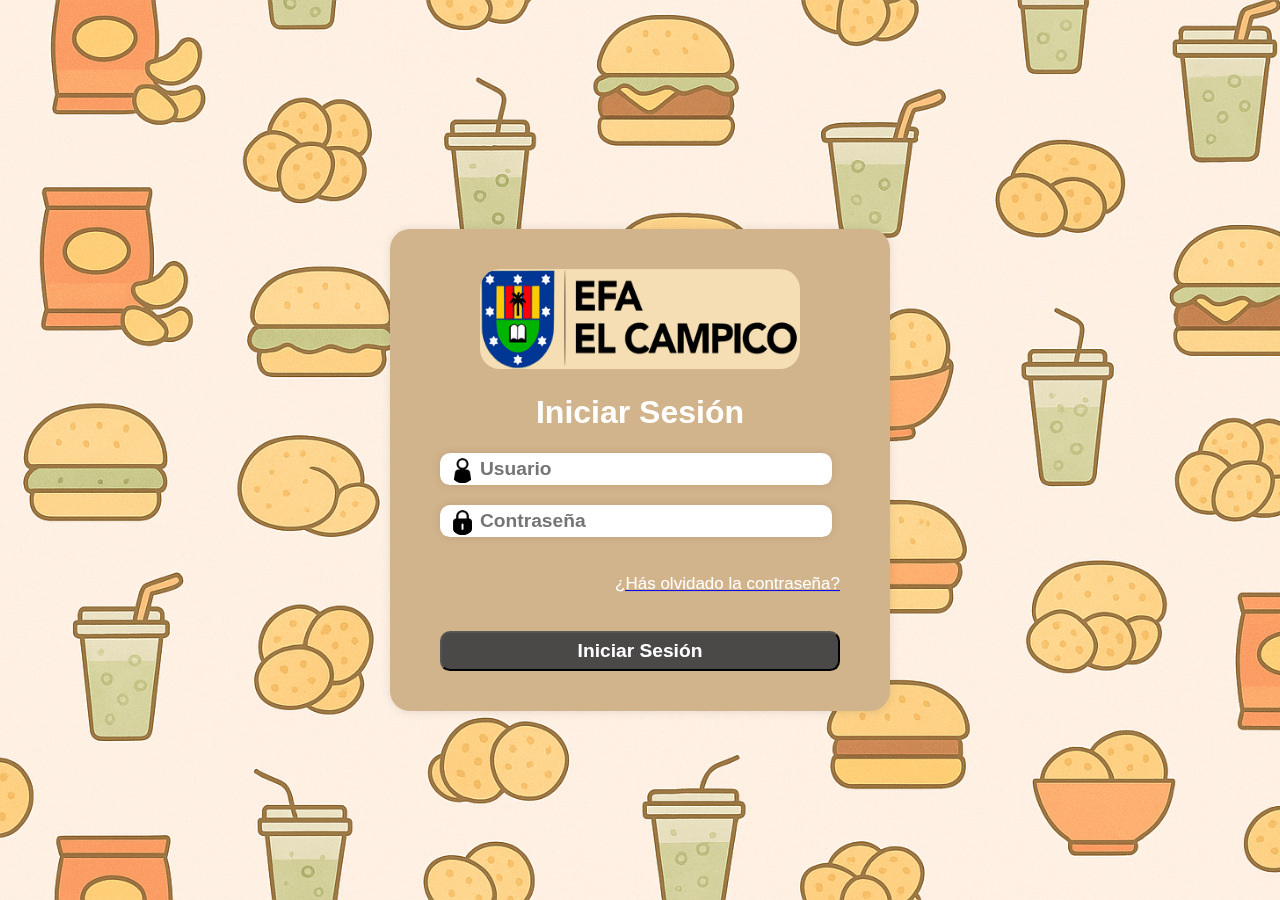
<file: index.html>
<!DOCTYPE html>
<html lang="en">
<head>
    <meta charset="UTF-8">
    <meta name="viewport" content="width=device-width, initial-scale=1.0">
    <title>Login</title>
    <link rel="stylesheet" href="css/estilos.css">
    <link rel="shortcut icon" href="img/123.png"/>
</head>
<body>
    <div id="princ">
        <div id="cont">
            <form action="index.php" method="post" enctype="multipart/form-data">
                <div>
                    <img src="img/efaa.png" alt="">
                    <h1>Iniciar Sesión </h1>
                </div>
                <div class="input-cont">
                    <label for="user">
                    <input type="text" name="user" id="user" placeholder="Usuario" pattern="[A-Z a-z] (0,20)">
                    <img src="img/user.png" alt="" class="icono">
                </label>
                </div>
                <div class="input-cont">
                    <label for="pasw">
                    <input type="password" name="pasw" id="pasw" placeholder="Contraseña">
                    <img src="img/secure.png" alt="" class="icono">
                </label>
                </div>

                <div id="olvidar">
                    <a href="recuperar.html"><p>¿Hás olvidado la contraseña?</p></a>
                </div>
                <div id="enviar">
                    <input id="boton_inicio2" type="submit" value="Iniciar Sesión">
                </div>
            </form>
        </div>
    </div>
</body>
</html>
</file>
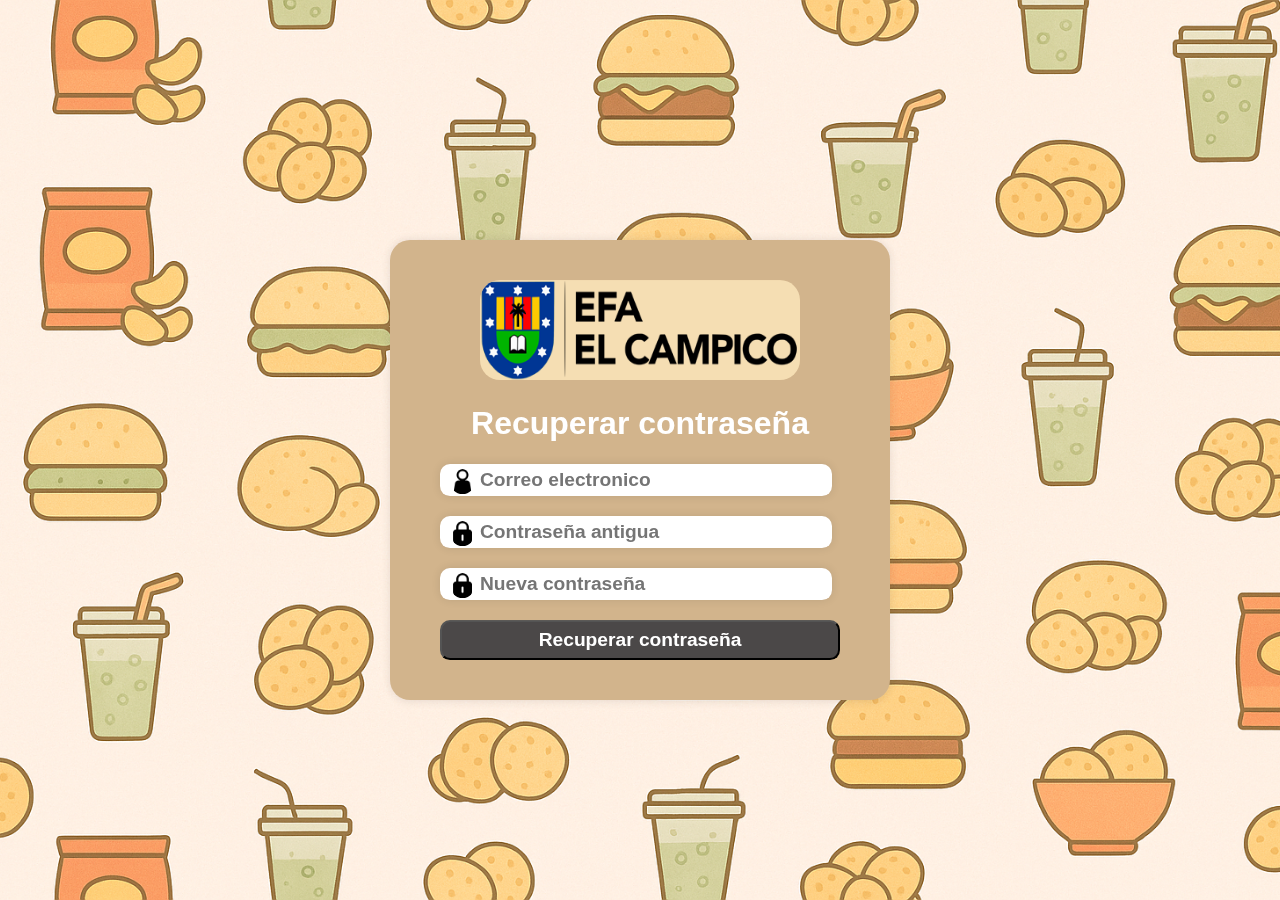
<file: recuperar.html>
<!DOCTYPE html>
<html lang="en">
<head>
    <meta charset="UTF-8">
    <meta name="viewport" content="width=device-width, initial-scale=1.0">
    <title>Login</title>
    <link rel="stylesheet" href="css/estilos.css">
    <link rel="shortcut icon" href="img/123.png"/>
</head>
<body>
    <div id="princ">
        <div id="cont">
            <form action="index.php" method="get" enctype="multipart/form-data">
                <div>
                    <img src="img/efaa.png" alt="">
                    <h1>Recuperar contraseña </h1>
                </div>
                <div class="input-cont">
                    <label for="user">
                    <input type="text" name="user" id="user" placeholder="Correo electronico" pattern="[A-Z a-z] (0,20)">
                    <img src="img/user.png" alt="" class="icono">
                </label>
                </div>
                <div class="input-cont">
                    <label for="pasw">
                    <input type="password" name="pasw" id="pasw" placeholder="Contraseña antigua">
                    <img src="img/secure.png" alt="" class="icono">
                </label>
                </div>
                <div class="input-cont">
                    <label for="pasw">
                    <input type="password" name="pasw" id="pasw" placeholder="Nueva contraseña">
                    <img src="img/secure.png" alt="" class="icono">
                </label>
                </div>
                <div id="enviar">
                    <input id="boton_inicio2" type="submit" value="Recuperar contraseña">
                </div>
            </form>
        </div>
    </div>
</body>
</html>
</file>
<file: css/estilos.css>
div{
    margin-top: 20px;
    margin-bottom: 20px;
}

body{
    background-image: url(../img/fondotodo.jpg);
    background-position: center;
    background-size: cover;
    background-attachment: fixed;
    display: flex;
    justify-content: center;
}

body h1{
    font-family: 'Lucida Sans', 'Lucida Sans Regular', 'Lucida Grande', 'Lucida Sans Unicode', Geneva, Verdana, sans-serif;
    color: white;
}


#cont{
    width: 80%;
    display: flex;
    flex-direction: column;
}

#princ{
    text-align: center;
    background-color: #D2B48C;
    display: flex;
    justify-content: center;
    width: 500px;
    border-radius: 20px;
    position: fixed;
    box-shadow: 0 0 10px rgba(0, 0, 0, 0.1);
    top: 50%;
    left: 50%;
    transform: translate(-50%, -50%);

}

#olvidar{
    display: flex;
    flex-direction: row-reverse;
}

div img{
    width: 320px;
    height: 100px;
    background-color: #F5DEB3;
    border-radius: 20px;    
}

div label input{
    width: 350px;
    height: 30px;
    border-radius: 10px;
    border-bottom: black 50 px;
    border: none;
    background-color: white;
    font-size: larger;
    font-weight: bold;
    box-shadow: 0 0 10px rgba(0, 0, 0, 0.1);
    transition: all 0.3s ease;
}

div h1{
    font-family: 'Segoe UI', Tahoma, Geneva, Verdana, sans-serif;
}

input{
    font-size: larger;
    font-weight: bold;
    padding-left: 40px;

}

.icono{
    width: 25px;
    height: 25px;
    left: 10px;
    transform: translateY(20%);
    position: absolute;
    background-color: white;

 
}
.input-cont{
    position: relative;
    margin-right: 30px;
    width: 100%;
    display: flex;
}

#boton_inicio{
    width: auto;
    align-self: center;
}

#boton_inicio2{
    background-color: rgb(75, 72, 72);
    width: 100%;
    height: 40px;
    align-items: center;
    color: white;
    border-radius: 10px;
    padding-right: 40px;
}

#enviar{
    display: flex;
    flex-direction: row;
}

div a p{
    color: white;
    font-size: 17px;
    text-decoration: none;
    font-family: 'Segoe UI', Tahoma, Geneva, Verdana, sans-serif;
}
</file>
